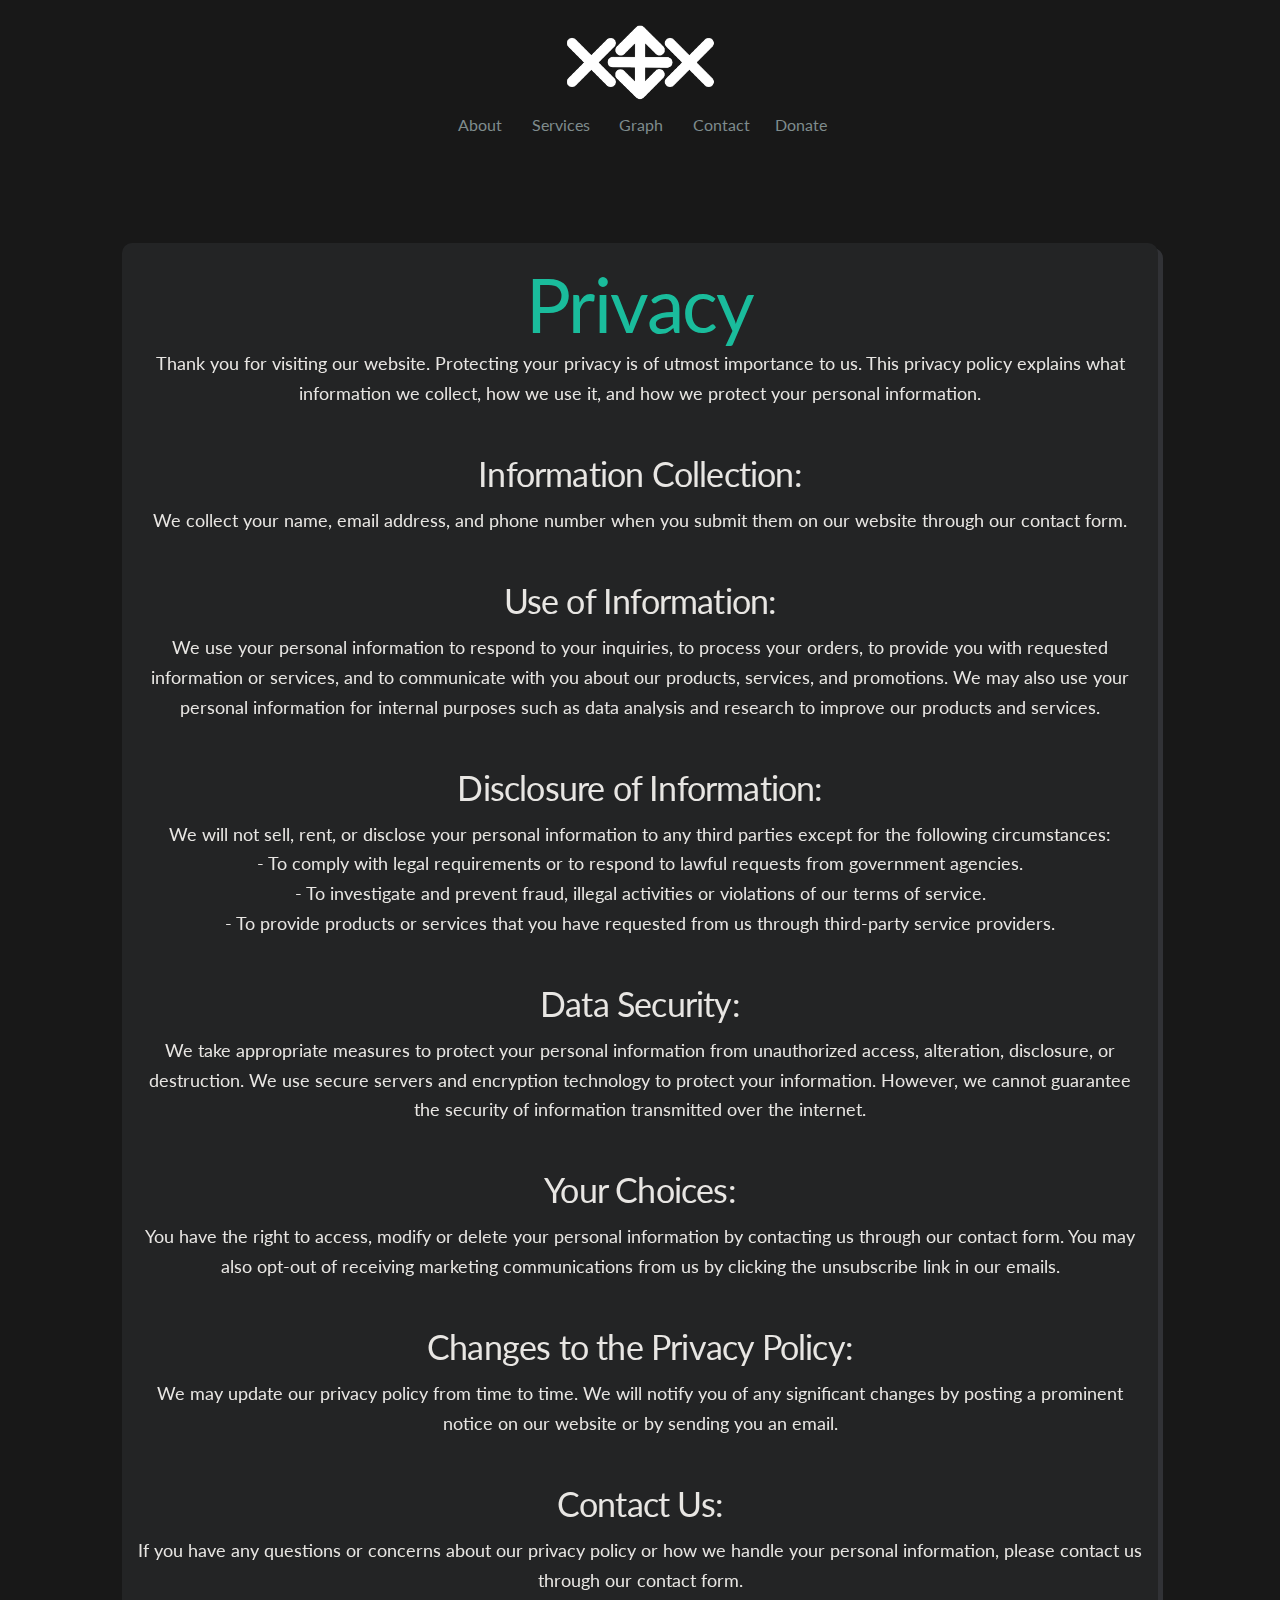
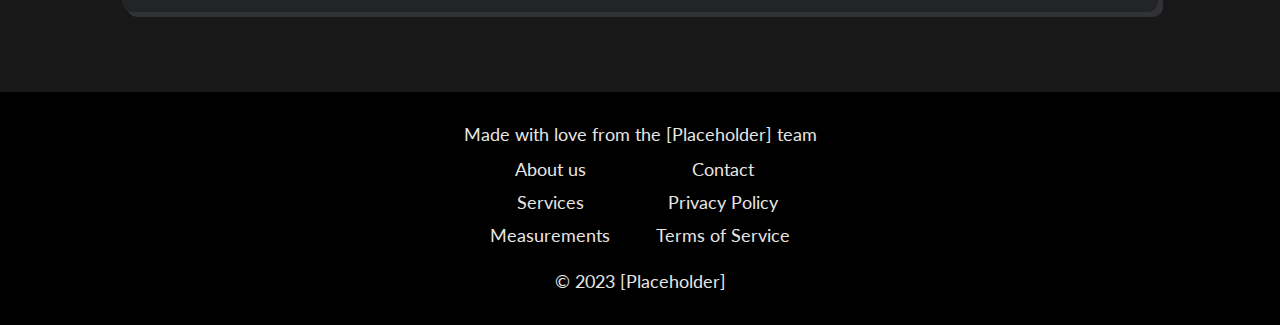
<file: privacy.html>
<html>
  <head>
    <!-- Meta Data -->
    <title>[Placeholder]</title>
    <meta http-equiv="Content-Type" content="text/html; charset=UTF-8"/>
    <meta name="viewport" content="width=device-width, initial-scale=1, maximum-scale=1.0, user-scalable=no"/>

    <meta property="og:site_name" content="[Placeholder]"/>
    <meta property="og:title" content="[Placeholder]" />
    <meta property="og:url" content="https://lis351.harutohiroki.com/"/>
    <meta property="og:type" content="website"/>
    <meta property="og:image" content="/assets/images/logo.png"/>
    <meta property="og:description" content="[Placeholder]"/>
    <meta property="og:locale" content="en_US" />
    <meta content="[Placeholder]" name="description" />

    <meta name="twitter:title" content="[Placeholder]"/>
    <meta name="twitter:description" content="[Placeholder]"/>
    <meta name="twitter:card" content="summary_large_image"/>
    <meta name="twitter:image" content="/assets/images/logo.png"/>
    
    <link rel="icon" type="image/x-icon" href="assets/images/logo.png"> 
    <link rel="icon" type="image/png" href="assets/images/logo.png"> 
    <meta name="revisit-after" content="2 days">
    <meta name="keywords" content="Phong Do, [Placeholder], HarutoHiroki">

    <link rel="canonical" href="https://lis351.harutohiroki.com/"/>
    <meta name="theme-color" content="#00FFD9">
    
    <!-- CSS -->
    <link href="assets/css/main.css" type="text/css" rel="stylesheet">
    <link href="assets/css/extra.css" type="text/css" rel="stylesheet">
    <link rel="preconnect" href="https://fonts.googleapis.com">
    <link rel="preconnect" href="https://fonts.gstatic.com" crossorigin>
    <link href="https://fonts.googleapis.com/css2?family=Lato:wght@300&display=swap" rel="stylesheet">
    <link href="https://cdnjs.cloudflare.com/ajax/libs/font-awesome/5.15.1/css/all.min.css" rel="stylesheet">
    <!-- JavaScript -->
    <script src="assets/js/smoothscroll.min.js" type="text/javascript" charset="utf-8"></script>
    <script src="https://ajax.googleapis.com/ajax/libs/jquery/3.6.0/jquery.min.js"></script>
    <script src="assets/js/main.js" type="text/javascript" charset="utf-8"></script>
  </head>

  <body style="background-color: #181818;">
    <span class="loader">
      <img src="assets/images/logo.png">
      <h1>LOADING</h1>
      <script>
        $(window).on("load",function(){
            $(".loader").fadeOut(360);
        });
      </script>
    </span>
    
    <section class="fs">
      <!-- Navigation Bar-->
      <div class="co" style="position: relative; height:27%">
        <div class="bar" style="margin-top:17.5px">
          <div id="navdrop" class="nav-bar" style="background-color: rgba(255, 255, 255, 0); position: absolute; left: 5%; top:5%;">
            <span class="nav-bars" style="background-color: rgba(255, 255, 255, 0);"></span>
            <span class="nav-close-btn" style="background-color: rgba(255, 255, 255, 0);"></span>
            <div class="dropdown">
              <div class="dropdown-content">
                <a href="/#about" class="asbestos-text">About</a>
                <a href="/services" class="asbestos-text">Services</a>
                <a href="https://graphtool.harutohiroki.com/" class="asbestos-text" target="_blank">GraphTool</a>
                <a href="/#contact" class="asbestos-text">Contact</a>
                <a href="https://www.paypal.me/realharutohiroki" class="asbestos-text" target="_blank">Donate</a>
              </div>
            </div>
          </div>

          <div class="bar-logo">
            <a href="/" >
              <img src="assets/images/logo.png" style="width: 150px; max-width: 150px; height: auto; padding: 0 0" alt="Logo" />
            </a>
          </div>
          <div class="bar-btn">
            <a id="bar1" href="/#about" class="btn" style="color: #7f8c8d; padding: 0 .3em;" >About</a>   
            <a id="bar2" href="/services" class="btn" style="color: #7f8c8d; padding: 0 .3em;" >Services</a>
            <a id="bar3" href="https://graphtool.harutohiroki.com/" class="btn" style="color: #7f8c8d; padding: 0 .3em;" target="_blank" >Graph</a>   
            <a id="bar4" href="/#contact" class="btn" style="color: #7f8c8d; padding: 0 .3em;" >Contact</a>   
            <a id="bar5" href="https://www.paypal.me/realharutohiroki" class="btn" style="color: #7f8c8d; padding: 0 0;" target="_blank" >Donate</a>
          </div>
        </div>
      </div>
      <div class="cont">
        <div class="box-container center" id="services" style="background-color: #232425; filter:drop-shadow(5px 5px 0 rgba(66, 69, 75, 0.6));">
          <div class="one-full column center"><h1><span style="color: #1abc9c;">Privacy</span></h1></div>
          <div class="one-full column center">
            <p>Thank you for visiting our website. Protecting your privacy is of utmost importance to us. This privacy policy explains what information we collect, how we use it, and how we protect your personal information.</p>

            <h5 style="margin-top: 1.2em; margin-bottom:0.2em;">Information Collection:</h5>
            <p>We collect your name, email address, and phone number when you submit them on our website through our contact form.</p>
              
            <h5 style="margin-top: 1.2em; margin-bottom:0.2em;">Use of Information:</h5>
            <p>We use your personal information to respond to your inquiries, to process your orders, to provide you with requested information or services, and to communicate with you about our products, services, and promotions. We may also use your personal information for internal purposes such as data analysis and research to improve our products and services.</p>
              
            <h5 style="margin-top: 1.2em; margin-bottom:0.2em;">Disclosure of Information:</h5>
            <p>We will not sell, rent, or disclose your personal information to any third parties except for the following circumstances:</p>
              
            <p>- To comply with legal requirements or to respond to lawful requests from government agencies.</p>
            <p>- To investigate and prevent fraud, illegal activities or violations of our terms of service.</p>
            <p>- To provide products or services that you have requested from us through third-party service providers.</p>
            <h5 style="margin-top: 1.2em; margin-bottom:0.2em;">Data Security:</h5>
            <p>We take appropriate measures to protect your personal information from unauthorized access, alteration, disclosure, or destruction. We use secure servers and encryption technology to protect your information. However, we cannot guarantee the security of information transmitted over the internet.</p>
              
            <h5 style="margin-top: 1.2em; margin-bottom:0.2em;">Your Choices:</h5>
            <p>You have the right to access, modify or delete your personal information by contacting us through our contact form. You may also opt-out of receiving marketing communications from us by clicking the unsubscribe link in our emails.</p>
              
            <h5 style="margin-top: 1.2em; margin-bottom:0.2em;">Changes to the Privacy Policy:</h5>
            <p>We may update our privacy policy from time to time. We will notify you of any significant changes by posting a prominent notice on our website or by sending you an email.</p>
              
            <h5 style="margin-top: 1.2em; margin-bottom:0.2em;">Contact Us:</h5>
            <p>If you have any questions or concerns about our privacy policy or how we handle your personal information, please contact us through our <a href="/#contact">contact form</a>.</p>
          </div>
        </div>
      </div>
    </section>
    
    <footer class="center box-container" style="border-radius: 0; background-color:black;">
      <div class="fbarcontent"><p style="margin: 0;">Made with love from the [Placeholder] team</p></div>

      <div class="fbarcontent center" style="width: 300px; overflow: hidden; margin-top: 5px !important; margin-bottom: 5px !important;">
        <div style="float: left;">
          <p><a href="/#about" class="asbestos-text">About us</a></p>
          <p><a href="/services" class="asbestos-text">Services</a></p>
          <p><a href="https://graphtool.harutohiroki.com/" class="asbestos-text" target="_blank">Measurements</a></p>
        </div>
        <div style="float:right;">
          <p><a href="/#contact" class="asbestos-text">Contact</a></p>
          <p><a href="/privacy" class="asbestos-text">Privacy Policy</a></p>
          <p><a href="/terms-of-service" class="asbestos-text">Terms of Service</a></p>
        </div>
      </div>

      <div class="fbarcontent" style="margin-bottom: 1%;"><p style="margin: 0;">© 2023 [Placeholder]</p></div>
    </footer>
  </body>
</html>
</file>
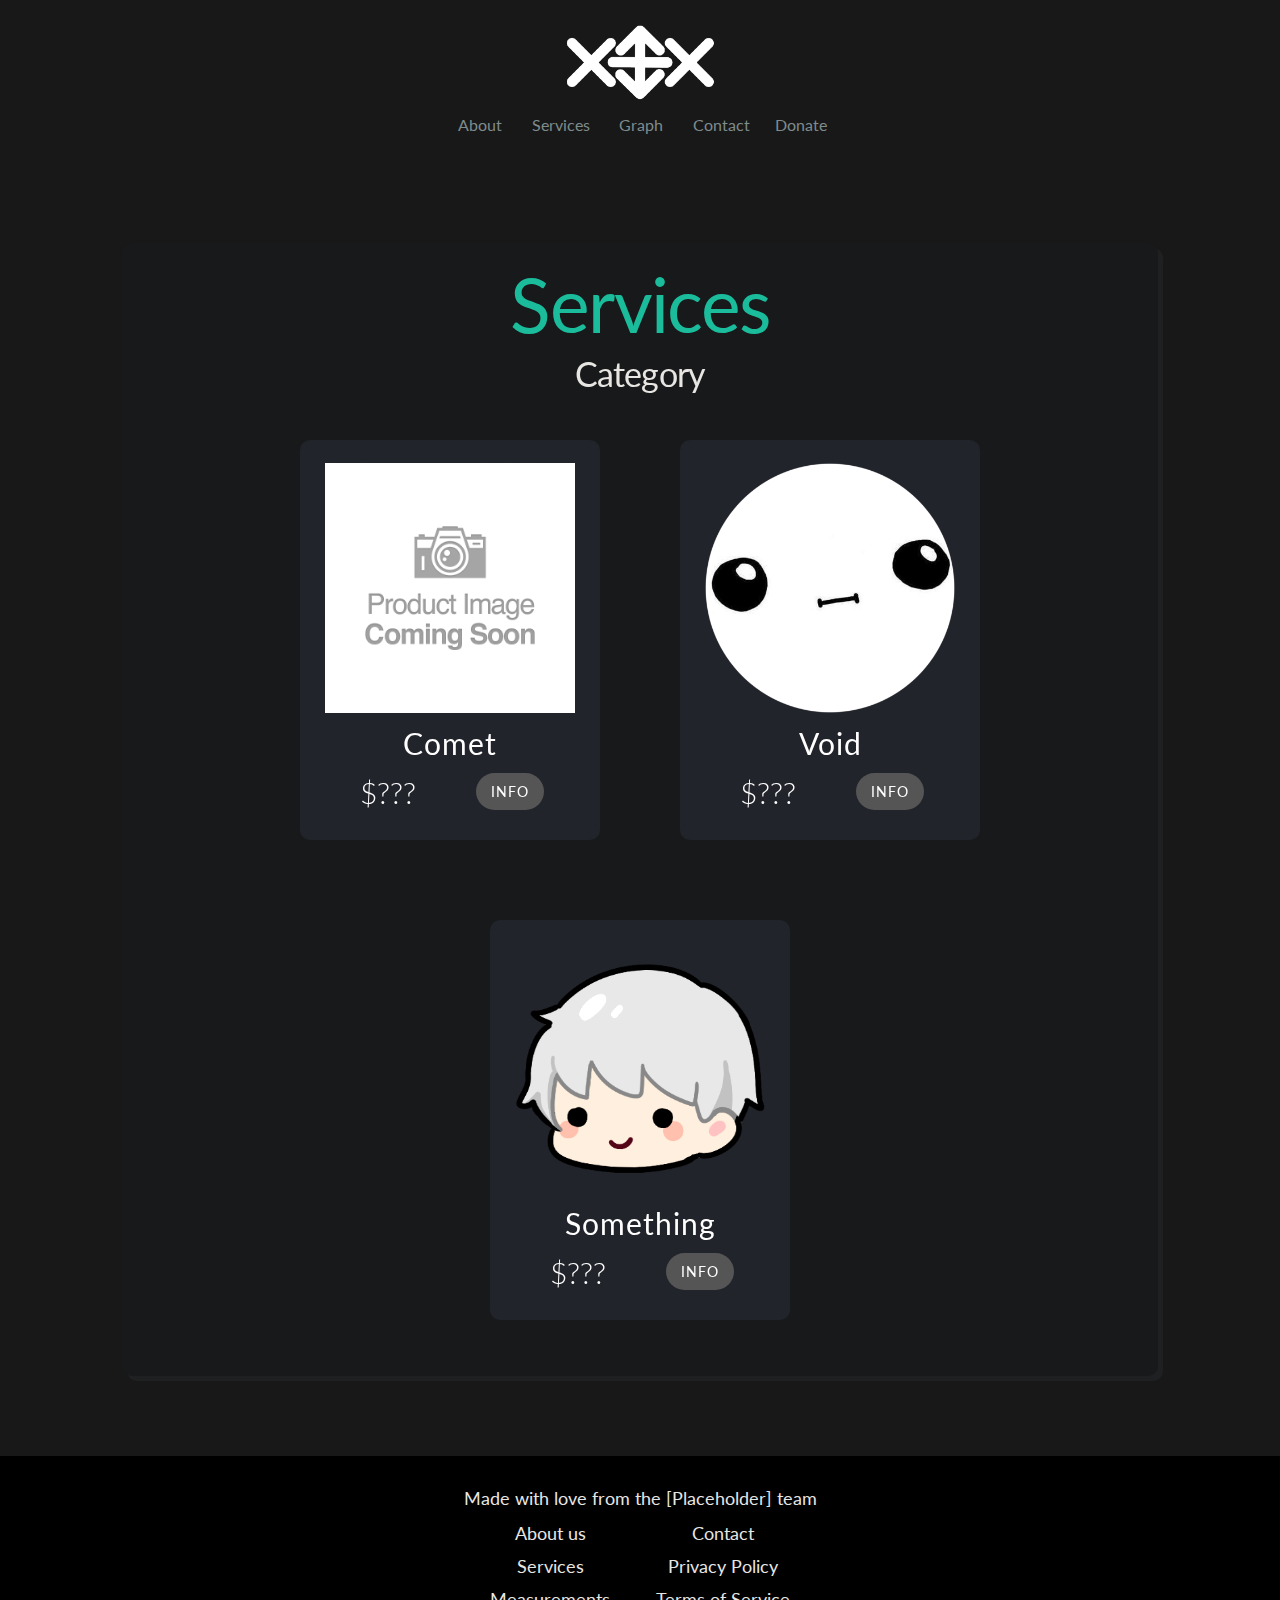
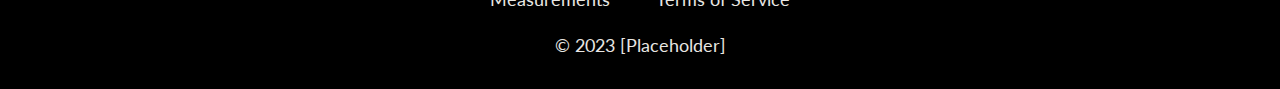
<file: services.html>
<html>
  <head>
    <!-- Meta Data -->
    <title>[Placeholder]</title>
    <meta http-equiv="Content-Type" content="text/html; charset=UTF-8"/>
    <meta name="viewport" content="width=device-width, initial-scale=1, maximum-scale=1.0, user-scalable=no"/>

    <meta property="og:site_name" content="[Placeholder]"/>
    <meta property="og:title" content="[Placeholder]" />
    <meta property="og:url" content="https://lis351.harutohiroki.com/"/>
    <meta property="og:type" content="website"/>
    <meta property="og:image" content="/assets/images/logo.png"/>
    <meta property="og:description" content="[Placeholder]"/>
    <meta property="og:locale" content="en_US" />
    <meta content="[Placeholder]" name="description" />

    <meta name="twitter:title" content="[Placeholder]"/>
    <meta name="twitter:description" content="[Placeholder]"/>
    <meta name="twitter:card" content="summary_large_image"/>
    <meta name="twitter:image" content="/assets/images/logo.png"/>
    
    <link rel="icon" type="image/x-icon" href="assets/images/logo.png"> 
    <link rel="icon" type="image/png" href="assets/images/logo.png"> 
    <meta name="revisit-after" content="2 days">
    <meta name="keywords" content="Phong Do, [Placeholder], HarutoHiroki">

    <link rel="canonical" href="https://lis351.harutohiroki.com/"/>
    <meta name="theme-color" content="#00FFD9">
    
    <!-- CSS -->
    <link href="assets/css/main.css" type="text/css" rel="stylesheet">
    <link href="assets/css/extra.css" type="text/css" rel="stylesheet">
    <link rel="preconnect" href="https://fonts.googleapis.com">
    <link rel="preconnect" href="https://fonts.gstatic.com" crossorigin>
    <link href="https://fonts.googleapis.com/css2?family=Lato:wght@300&display=swap" rel="stylesheet">
    <link href="https://cdnjs.cloudflare.com/ajax/libs/font-awesome/5.15.1/css/all.min.css" rel="stylesheet">
    <!-- JavaScript -->
    <script src="assets/js/smoothscroll.min.js" type="text/javascript" charset="utf-8"></script>
    <script src="https://ajax.googleapis.com/ajax/libs/jquery/3.6.0/jquery.min.js"></script>
    <script src="assets/js/main.js" type="text/javascript" charset="utf-8"></script>
  </head>

  <body style="background-color: #181818;">
    <span class="loader">
      <img src="assets/images/logo.png">
      <h1>LOADING</h1>
      <script>
        $(window).on("load",function(){
            $(".loader").fadeOut(360);
        });
      </script>
    </span>
    
    <section class="fs">
      <!-- Navigation Bar-->
      <div class="co" style="position: relative; height:27%">
        <div class="bar" style="margin-top:17.5px">
          <div id="navdrop" class="nav-bar" style="background-color: rgba(255, 255, 255, 0); position: absolute; left: 5%; top:5%;">
            <span class="nav-bars" style="background-color: rgba(255, 255, 255, 0);"></span>
            <span class="nav-close-btn" style="background-color: rgba(255, 255, 255, 0);"></span>
            <div class="dropdown">
              <div class="dropdown-content">
                <a href="/#about" class="asbestos-text">About</a>
                <a href="/services" class="asbestos-text">Services</a>
                <a href="https://graphtool.harutohiroki.com/" class="asbestos-text" target="_blank">GraphTool</a>
                <a href="/#contact" class="asbestos-text">Contact</a>
                <a href="https://www.paypal.me/realharutohiroki" class="asbestos-text" target="_blank">Donate</a>
              </div>
            </div>
          </div>

          <div class="bar-logo">
            <a href="/" >
              <img src="assets/images/logo.png" style="width: 150px; max-width: 150px; height: auto; padding: 0 0" alt="Logo" />
            </a>
          </div>
          <div class="bar-btn">
            <a id="bar1" href="/#about" class="btn" style="color: #7f8c8d; padding: 0 .3em;" >About</a>   
            <a id="bar2" href="/services" class="btn" style="color: #7f8c8d; padding: 0 .3em;" >Services</a>
            <a id="bar3" href="https://graphtool.harutohiroki.com/" class="btn" style="color: #7f8c8d; padding: 0 .3em;" target="_blank" >Graph</a>   
            <a id="bar4" href="/#contact" class="btn" style="color: #7f8c8d; padding: 0 .3em;" >Contact</a>   
            <a id="bar5" href="https://www.paypal.me/realharutohiroki" class="btn" style="color: #7f8c8d; padding: 0 0;" target="_blank" >Donate</a>
          </div>
        </div>
      </div>
      <div class="cont">
        

      <div class="box-container column" id="services" style="background-color: #18191a; filter:drop-shadow(5px 5px 0 rgba(36, 38, 41, 0.6))">
        <div class="one-full column center"><h1><span style="color: #1abc9c;">Services</span></h1></div>
        <div class="one-full column center"><h5 style="margin-bottom:0px;">Category</h5></div>
        <div class="product-container">
          <div class="product">
            <div class="product-card">
              <h2 class="name">Comet</h2>
              <span class="price">$???</span>
              <a class="popup-btn">Info</a>
              <img src="assets/images/comet.png" class="product-img" alt="Product Image 1">
            </div>
            <div class="popup-view">
              <div class="popup-card">
                <a><i class="fas fa-times close-btn"></i></a>
                <div class="product-img">
                  <img src="assets/images/comet.png" alt="Product Image 1">
                </div>
                <div class="info">
                  <h2>Comet</h2>
                  <p><span style="font-weight: bold;">Product Description:</span><br>Lorem Ipsum</p>
                  <span class="price">$???.00</span>
                  <a href="#contact" class="inquire-btn">Inquire</a>
                </div>
              </div>
            </div>
          </div>

          <div class="product">
            <div class="product-card">
              <h2 class="name">Void</h2>
              <span class="price">$???</span>
              <a class="popup-btn">Info</a>
              <img src="assets/images/profile.png" class="product-img" alt="Product Image 2">
            </div>
            <div class="popup-view">
              <div class="popup-card">
                <a><i class="fas fa-times close-btn"></i></a>
                <div class="product-img">
                  <img src="assets/images/profile.png" alt="Product Image 2">
                </div>
                <div class="info">
                  <h2>Void</h2>
                  <p><span style="font-weight: bold;">Product Description:</span><br>Lorem Ipsum</p>
                  <span class="price">$???.00</span>
                  <a href="#contact" class="inquire-btn">Inquire</a>
                </div>
              </div>
            </div>
          </div>
          
          <div class="product">
            <div class="product-card">
              <h2 class="name">Something</h2>
              <span class="price">$???</span>
              <a class="popup-btn">Info</a>
              <img src="assets/images/icon.png" class="product-img" alt="Product Image 3">
            </div>
            <div class="popup-view">
              <div class="popup-card">
                <a><i class="fas fa-times close-btn"></i></a>
                <div class="product-img">
                  <img src="assets/images/icon.png" alt="Product Image 3">
                </div>
                <div class="info">
                  <h2>Something</h2>
                  <p><span style="font-weight: bold;">Product Description:</span><br>Lorem Ipsum</p>
                  <span class="price">$???.00</span>
                  <a href="#contact" class="inquire-btn">Inquire</a>
                </div>
              </div>
            </div>
          </div>
        </div>
      </div>
    </section>
    
    <footer class="center box-container" style="border-radius: 0; background-color:black;">
      <div class="fbarcontent"><p style="margin: 0;">Made with love from the [Placeholder] team</p></div>

      <div class="fbarcontent center" style="width: 300px; overflow: hidden; margin-top: 5px !important; margin-bottom: 5px !important;">
        <div style="float: left;">
          <p><a href="/#about" class="asbestos-text">About us</a></p>
          <p><a href="/services" class="asbestos-text">Services</a></p>
          <p><a href="https://graphtool.harutohiroki.com/" class="asbestos-text" target="_blank">Measurements</a></p>
        </div>
        <div style="float:right;">
          <p><a href="/#contact" class="asbestos-text">Contact</a></p>
          <p><a href="/privacy" class="asbestos-text">Privacy Policy</a></p>
          <p><a href="/terms-of-service" class="asbestos-text">Terms of Service</a></p>
        </div>
      </div>

      <div class="fbarcontent" style="margin-bottom: 1%;"><p style="margin: 0;">© 2023 [Placeholder]</p></div>
    </footer>
    <script type="text/javascript">
      var popupViews = document.querySelectorAll('.popup-view');
      var popupBtns = document.querySelectorAll('.popup-btn');
      var closeBtns = document.querySelectorAll('.close-btn');
  
      //javascript for quick view button
      var popup = function(popupClick){
        popupViews[popupClick].classList.add('active');
      }
  
      popupBtns.forEach((popupBtn, i) => {
        popupBtn.addEventListener("click", () => {
          popup(i);
        });
      });
  
      //javascript for close button
      closeBtns.forEach((closeBtn) => {
        closeBtn.addEventListener("click", () => {
          popupViews.forEach((popupView) => {
            popupView.classList.remove('active');
          });
        });
      });
    </script>
  </body>
</html>
</file>
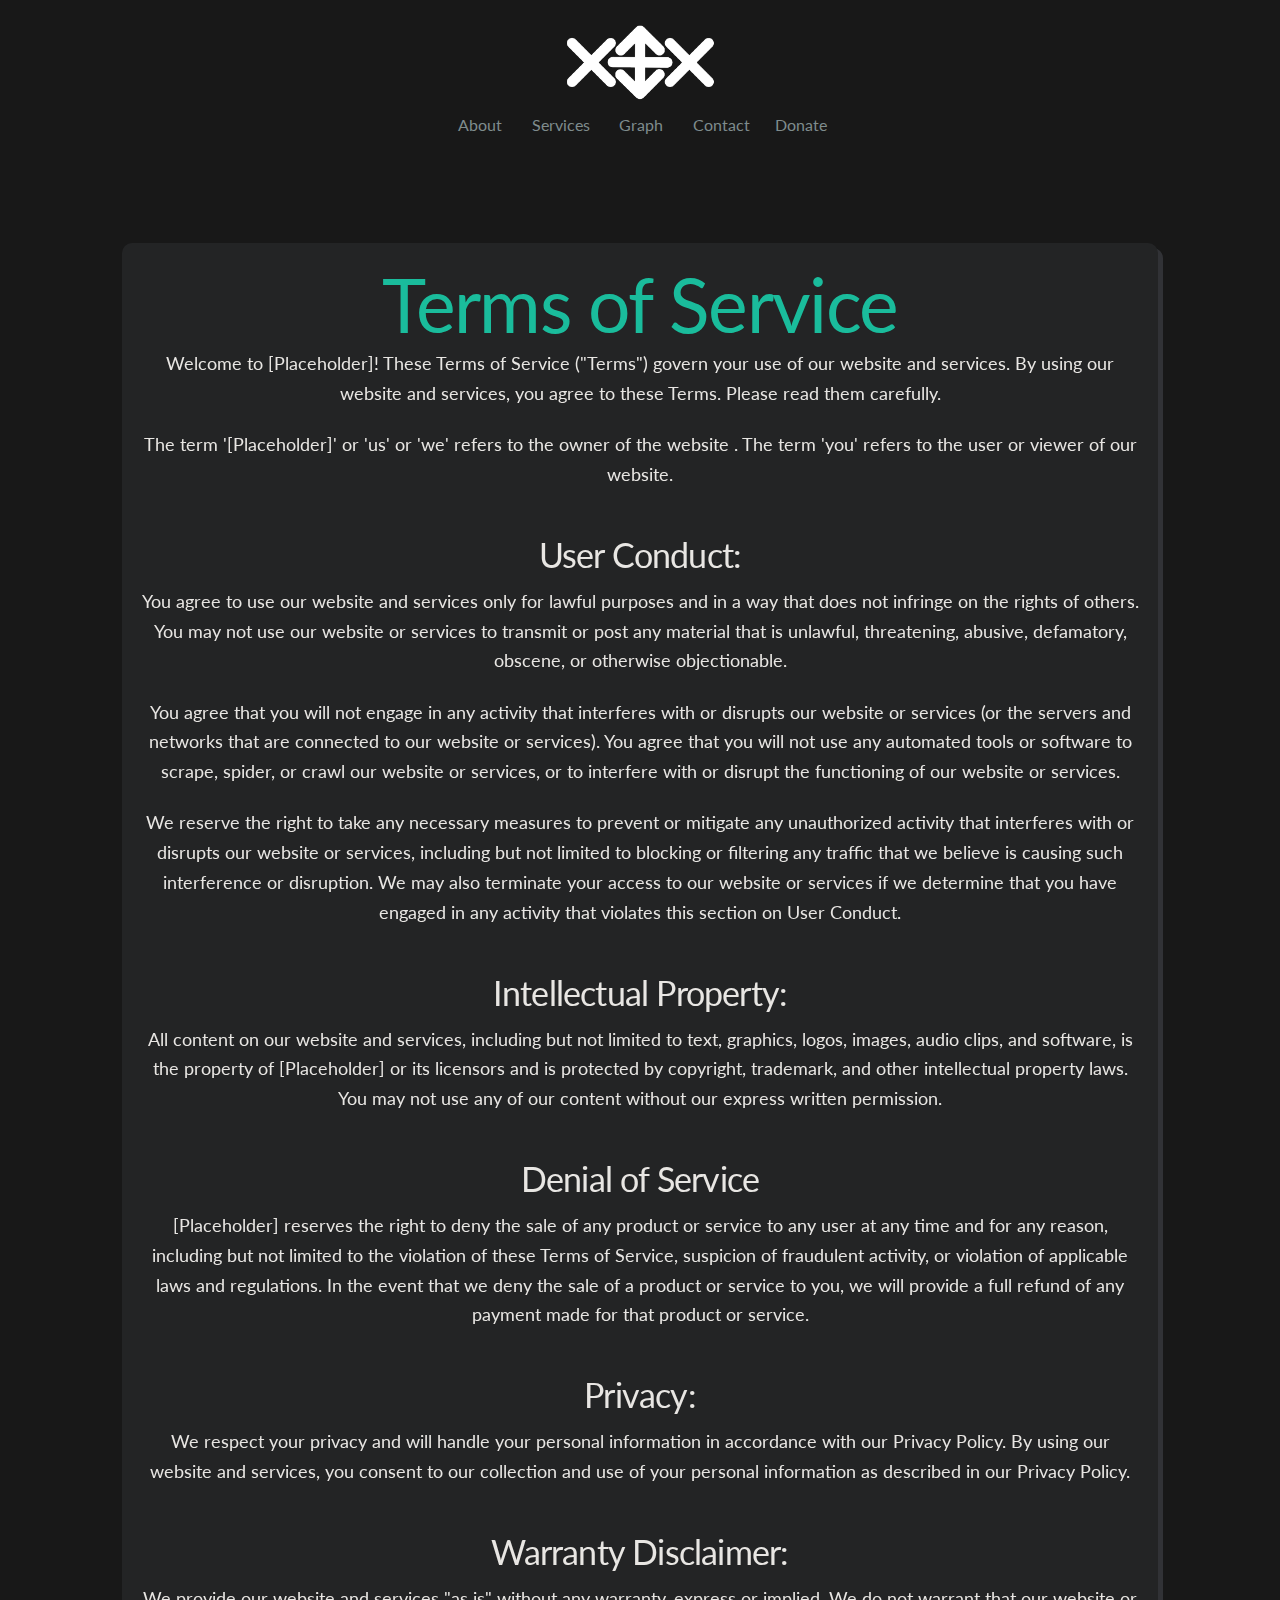
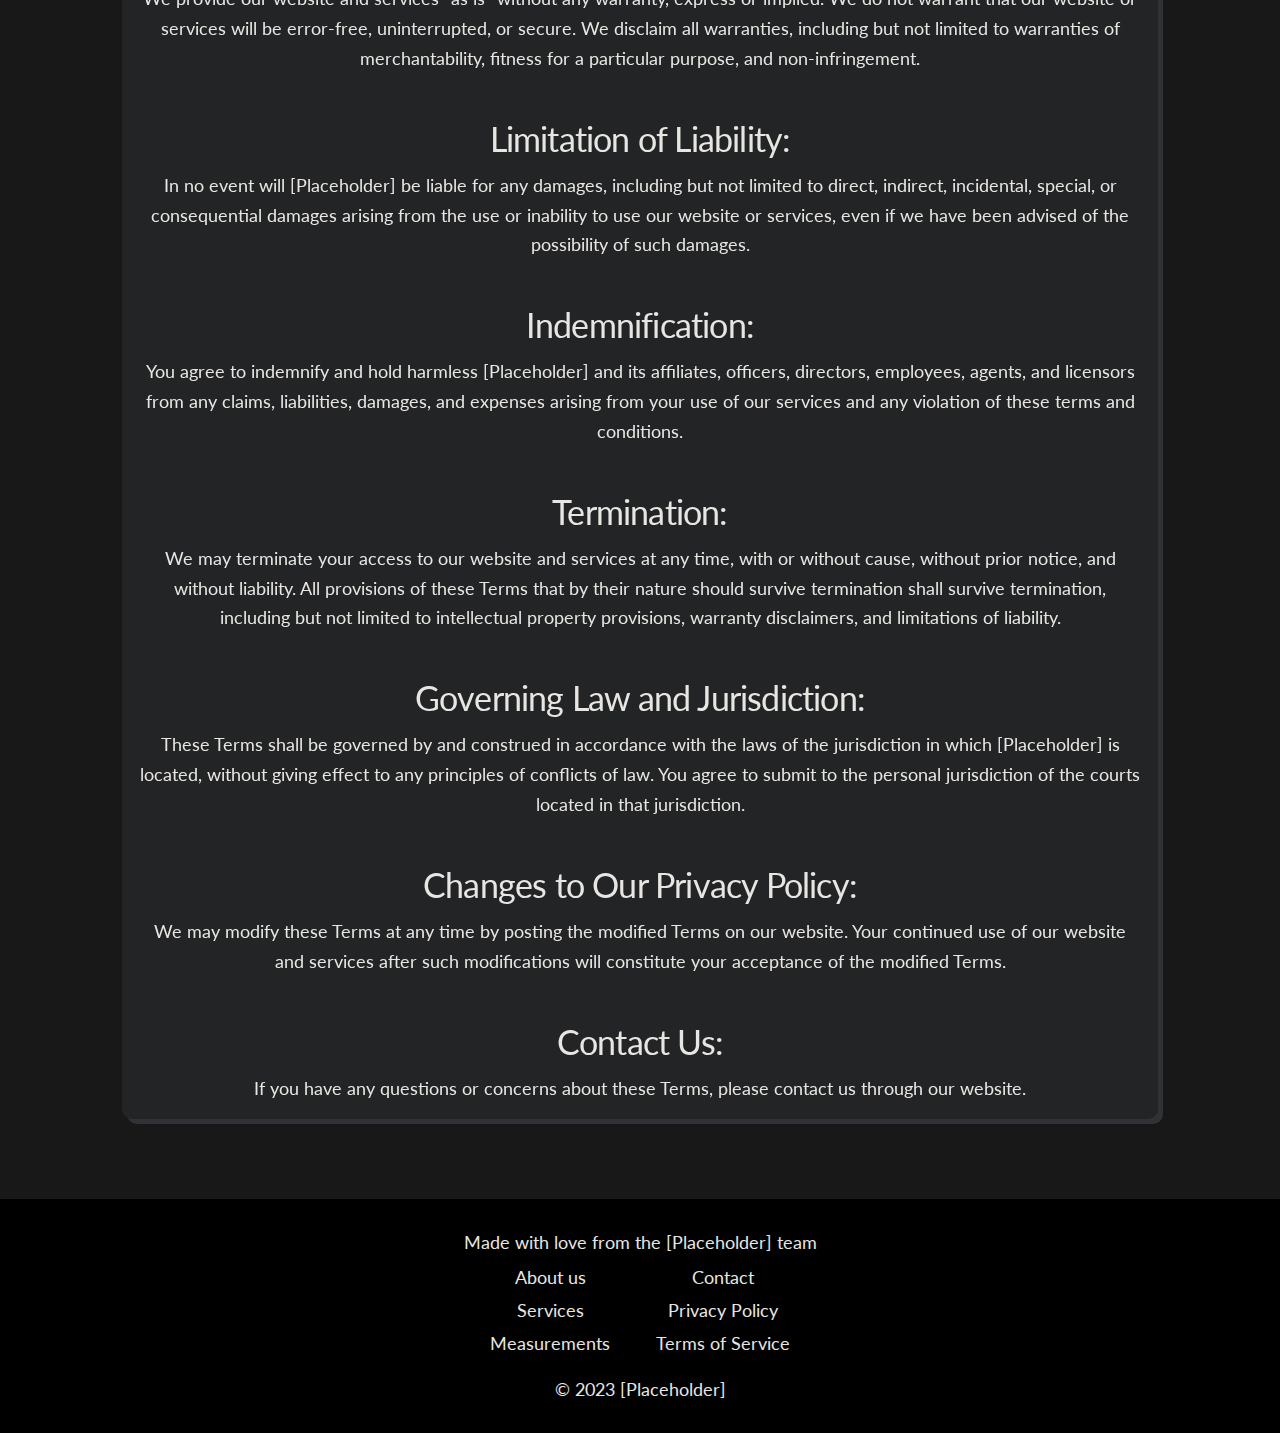
<file: terms-of-service.html>
<html>
  <head>
    <!-- Meta Data -->
    <title>[Placeholder]</title>
    <meta http-equiv="Content-Type" content="text/html; charset=UTF-8"/>
    <meta name="viewport" content="width=device-width, initial-scale=1, maximum-scale=1.0, user-scalable=no"/>

    <meta property="og:site_name" content="[Placeholder]"/>
    <meta property="og:title" content="[Placeholder]" />
    <meta property="og:url" content="https://lis351.harutohiroki.com/"/>
    <meta property="og:type" content="website"/>
    <meta property="og:image" content="/assets/images/cropped.png"/>
    <meta property="og:description" content="[Placeholder]"/>
    <meta property="og:locale" content="en_US" />
    <meta content="[Placeholder]" name="description" />

    <meta name="twitter:title" content="[Placeholder]"/>
    <meta name="twitter:description" content="[Placeholder]"/>
    <meta name="twitter:card" content="summary_large_image"/>
    <meta name="twitter:image" content="/assets/images/cropped.png"/>
    
    <link rel="icon" type="image/x-icon" href="assets/images/transparent.png"> 
    <link rel="icon" type="image/png" href="assets/images/transparent.png"> 
    <meta name="revisit-after" content="2 days">
    <meta name="keywords" content="Phong Do, [Placeholder], HarutoHiroki">

    <link rel="canonical" href="https://lis351.harutohiroki.com/"/>
    <meta name="theme-color" content="#00FFD9">
    
    <!-- CSS -->
    <link href="assets/css/main.css" type="text/css" rel="stylesheet">
    <link href="assets/css/extra.css" type="text/css" rel="stylesheet">
    <link rel="preconnect" href="https://fonts.googleapis.com">
    <link rel="preconnect" href="https://fonts.gstatic.com" crossorigin>
    <link href="https://fonts.googleapis.com/css2?family=Lato:wght@300&display=swap" rel="stylesheet">
    <link href="https://cdnjs.cloudflare.com/ajax/libs/font-awesome/5.15.1/css/all.min.css" rel="stylesheet">
    <!-- JavaScript -->
    <script src="assets/js/smoothscroll.min.js" type="text/javascript" charset="utf-8"></script>
    <script src="https://ajax.googleapis.com/ajax/libs/jquery/3.6.0/jquery.min.js"></script>
    <script src="assets/js/main.js" type="text/javascript" charset="utf-8"></script>
  </head>

  <body style="background-color: #181818;">
    <span class="loader">
      <img src="assets/images/logo.png">
      <h1>LOADING</h1>
      <script>
        $(window).on("load",function(){
            $(".loader").fadeOut(360);
        });
      </script>
    </span>
    
    <section class="fs">
      <!-- Navigation Bar-->
      <div class="co" style="position: relative; height:27%">
        <div class="bar" style="margin-top:17.5px">
          <div id="navdrop" class="nav-bar" style="background-color: rgba(255, 255, 255, 0); position: absolute; left: 5%; top:5%;">
            <span class="nav-bars" style="background-color: rgba(255, 255, 255, 0);"></span>
            <span class="nav-close-btn" style="background-color: rgba(255, 255, 255, 0);"></span>
            <div class="dropdown">
              <div class="dropdown-content">
                <a href="/#about" class="asbestos-text">About</a>
                <a href="/services" class="asbestos-text">Services</a>
                <a href="https://graphtool.harutohiroki.com/" class="asbestos-text" target="_blank">GraphTool</a>
                <a href="/#contact" class="asbestos-text">Contact</a>
                <a href="https://www.paypal.me/realharutohiroki" class="asbestos-text" target="_blank">Donate</a>
              </div>
            </div>
          </div>

          <div class="bar-logo">
            <a href="/" >
              <img src="assets/images/logo.png" style="width: 150px; height: auto; padding: 0 0;" alt="Logo" />
            </a>
          </div>
          <div class="bar-btn">
            <a id="bar1" href="/#about" class="btn" style="color: #7f8c8d; padding: 0 .3em;" >About</a>   
            <a id="bar2" href="/services" class="btn" style="color: #7f8c8d; padding: 0 .3em;" >Services</a>
            <a id="bar3" href="https://graphtool.harutohiroki.com/" class="btn" style="color: #7f8c8d; padding: 0 .3em;" target="_blank" >Graph</a>   
            <a id="bar4" href="/#contact" class="btn" style="color: #7f8c8d; padding: 0 .3em;" >Contact</a>   
            <a id="bar5" href="https://www.paypal.me/realharutohiroki" class="btn" style="color: #7f8c8d; padding: 0 0;" target="_blank" >Donate</a>
          </div>
        </div>
      </div>
      <div class="cont">
        <div class="box-container center" id="services" style="background-color: #232425; filter:drop-shadow(5px 5px 0 rgba(66, 69, 75, 0.6));">
          <div class="one-full column center"><h1><span style="color: #1abc9c;">Terms of Service</span></h1></div>
          <div class="one-full column center">
            <p>Welcome to [Placeholder]! These Terms of Service ("Terms") govern your use of our website and services. By using our website and services, you agree to these Terms. Please read them carefully.</p>
            
            <p style="margin-top: 1.2em;">The term '[Placeholder]' or 'us' or 'we' refers to the owner of the website . The term 'you' refers to the user or viewer of our website.</p>

            <h5 style="margin-top: 1.2em; margin-bottom:0.2em;">User Conduct:</h5>
            <p>You agree to use our website and services only for lawful purposes and in a way that does not infringe on the rights of others. You may not use our website or services to transmit or post any material that is unlawful, threatening, abusive, defamatory, obscene, or otherwise objectionable.</p>
            
            <p style="margin-top: 1.2em">
              You agree that you will not engage in any activity that interferes with or disrupts our website or services (or the servers and networks that are connected to our website or services). You agree that you will not use any automated tools or software to scrape, spider, or crawl our website or services, or to interfere with or disrupt the functioning of our website or services. 
            </p>            

            <p style="margin-top: 1.2em">
              We reserve the right to take any necessary measures to prevent or mitigate any unauthorized activity that interferes with or disrupts our website or services, including but not limited to blocking or filtering any traffic that we believe is causing such interference or disruption. 
              We may also terminate your access to our website or services if we determine that you have engaged in any activity that violates this section on User Conduct.
            </p>

            <h5 style="margin-top: 1.2em; margin-bottom:0.2em;">Intellectual Property:</h5>
            <p>All content on our website and services, including but not limited to text, graphics, logos, images, audio clips, and software, is the property of [Placeholder] or its licensors and is protected by copyright, trademark, and other intellectual property laws. You may not use any of our content without our express written permission.</p>
              
            <h5 style="margin-top: 1.2em; margin-bottom:0.2em;">Denial of Service</h5>
            <p>[Placeholder] reserves the right to deny the sale of any product or service to any user at any time and for any reason, including but not limited to the violation of these Terms of Service, suspicion of fraudulent activity, or violation of applicable laws and regulations. In the event that we deny the sale of a product or service to you, we will provide a full refund of any payment made for that product or service.</p>

            <h5 style="margin-top: 1.2em; margin-bottom:0.2em;">Privacy:</h5>
            <p>We respect your privacy and will handle your personal information in accordance with our <a href="/privacy">Privacy Policy</a>. By using our website and services, you consent to our collection and use of your personal information as described in our <a href="/privacy">Privacy Policy</a>.</p>
              
            <h5 style="margin-top: 1.2em; margin-bottom:0.2em;">Warranty Disclaimer:</h5>
            <p>We provide our website and services "as is" without any warranty, express or implied. We do not warrant that our website or services will be error-free, uninterrupted, or secure. We disclaim all warranties, including but not limited to warranties of merchantability, fitness for a particular purpose, and non-infringement.</p>

            <h5 style="margin-top: 1.2em; margin-bottom:0.2em;">Limitation of Liability:</h5>
            <p>In no event will [Placeholder] be liable for any damages, including but not limited to direct, indirect, incidental, special, or consequential damages arising from the use or inability to use our website or services, even if we have been advised of the possibility of such damages.</p>
    
            <h5 style="margin-top: 1.2em; margin-bottom:0.2em;">Indemnification:</h5>
            <p>You agree to indemnify and hold harmless [Placeholder] and its affiliates, officers, directors, employees, agents, and licensors from any claims, liabilities, damages, and expenses arising from your use of our services and any violation of these terms and conditions.</p>
              
            <h5 style="margin-top: 1.2em; margin-bottom:0.2em;">Termination:</h5>
            <p>We may terminate your access to our website and services at any time, with or without cause, without prior notice, and without liability. All provisions of these Terms that by their nature should survive termination shall survive termination, including but not limited to intellectual property provisions, warranty disclaimers, and limitations of liability.</p>
              
            <h5 style="margin-top: 1.2em; margin-bottom:0.2em;">Governing Law and Jurisdiction:</h5>
            <p>These Terms shall be governed by and construed in accordance with the laws of the jurisdiction in which [Placeholder] is located, without giving effect to any principles of conflicts of law. You agree to submit to the personal jurisdiction of the courts located in that jurisdiction.</p>

            <h5 style="margin-top: 1.2em; margin-bottom:0.2em;">Changes to Our Privacy Policy:</h5>
            <p>We may modify these Terms at any time by posting the modified Terms on our website. Your continued use of our website and services after such modifications will constitute your acceptance of the modified Terms.</p>

            <h5 style="margin-top: 1.2em; margin-bottom:0.2em;">Contact Us:</h5>
            <p>If you have any questions or concerns about these Terms, please <a href="/#contact">contact us</a> through our website.</p>
          </div>
        </div>
      </div>
    </section>
    
    <footer class="center box-container" style="border-radius: 0; background-color:black;">
      <div class="fbarcontent"><p style="margin: 0;">Made with love from the [Placeholder] team</p></div>

      <div class="fbarcontent center" style="width: 300px; overflow: hidden; margin-top: 5px !important; margin-bottom: 5px !important;">
        <div style="float: left;">
          <p><a href="/#about" class="asbestos-text">About us</a></p>
          <p><a href="/#services" class="asbestos-text">Services</a></p>
          <p><a href="https://graphtool.harutohiroki.com/" class="asbestos-text" target="_blank">Measurements</a></p>
        </div>
        <div style="float:right;">
          <p><a href="/#contact" class="asbestos-text">Contact</a></p>
          <p><a href="/privacy" class="asbestos-text">Privacy Policy</a></p>
          <p><a href="/terms-of-service" class="asbestos-text">Terms of Service</a></p>
        </div>
      </div>

      <div class="fbarcontent" style="margin-bottom: 1%;"><p style="margin: 0;">© 2023 [Placeholder]</p></div>
    </footer>

  </body>
</html>
</file>
<file: assets/css/main.css>
html,
body {
  background-color: #151515;
  color: #fff;
  font-weight: normal;
  margin: 0;
  overflow-x: hidden;
}
h1,
h2,
h3,
h4,
h5,
h6 {
  margin-bottom: 2rem;
  margin-top: 0
}
input,
select,
textarea {
  background-color: #303030;
  border: 0;
  border-radius: 4px;
  box-shadow: none;
  box-sizing: border-box;
  color: #fff;
  height: 38px;
  padding: 6px 10px
}
input[type="checkbox"],
input[type="radio"] {
  height: auto;
  padding: initial
}
input,
textarea,
select,
fieldset {
  margin-bottom: 1rem
}
label,
legend {
  display: block;
  font-weight: 600;
  margin-bottom: 0.5rem
}
form {
  margin-bottom: 0
}
p {
  margin-top: 0
}
a {
  color: #1eaedb;
  text-decoration: none
}
a:hover {
  color: #0fa0ce
}
h1 {
  font-size: 3.8rem;
  letter-spacing: -0.1rem;
  line-height: 1.2
}
h2 {
  font-size: 3.4rem;
  letter-spacing: -0.1rem;
  line-height: 1.25
}
h3 {
  font-size: 2.8rem;
  letter-spacing: -0.1rem;
  line-height: 1.3
}
h4 {
  font-size: 2.2rem;
  letter-spacing: -0.08rem;
  line-height: 1.35
}
h5 {
  font-size: 1.7rem;
  letter-spacing: -0.05rem;
  line-height: 1.5
}
h6 {
  font-size: 1.5rem;
  letter-spacing: 0;
  line-height: 1.6
}
table {
  border-collapse: collapse;
  width: 100%;
}
td, th {
  border: 1px solid #303030;
  text-align: left;
  padding: 8px;
}
tr:nth-child(even) {
  background-color: #292929;
}
@font-face {
  font-family: 'Lato', sans-serif;
  src: url('https://fonts.googleapis.com/css2?family=Lato:wght@300&display=swap');
}
html, body, div, span, applet, object, iframe,
h1, h2, h3, h4, h5, h6, p, blockquote, pre,
a, abbr, acronym, address, big, cite, code,
del, dfn, em, font, img, input, ins, kbd, q, s, samp,
small, strike, strong, sub, sup, tt, var,
b, u, i, center, dl, dt, dd, ol, ul, li,
fieldset, form, label, legend, table,
caption, tbody, textarea, tfoot, thead, tr, th, td  {
  font-family: 'Lato', sans-serif;
  font-weight:normal;
  font-style:normal;
  color: #e8e6e3
}
@media(min-width: 550px) {
  h1 {
    font-size: 4.7rem
  }
  h2 {
    font-size: 3.9rem
  }
  h3 {
    font-size: 3.3rem
  }
  h4 {
    font-size: 2.7rem
  }
  h5 {
    font-size: 2.1rem
  }
  h6 {
    font-size: 1.5rem
  }
}
.buttons {
  align-items: center;
  display: flex;
  justify-content: center;
  text-align: center
}
button {
  background-color: #464646;
  border: 0;
  box-shadow: 0 3px 0 0 #141414;
  color: #fff;
  margin: 0.5em;
  outline: none;
  padding: 0.3em 0.8em;
  position: relative
}
button.btn {
  box-shadow: unset !important
}
button:active {
  box-shadow: none !important;
  top: 2
}
.btn,
input[type="submit"] {
  backface-visibility: hidden;
  -webkit-backface-visibility: hidden;
  -ms-backface-visibility: hidden;
  -moz-backface-visibility: hidden;
  -o-backface-visibility: hidden;
  background-color: transparent;
  border: 0;
  border-radius: 5px;
  box-sizing: border-box;
  color: #fff;
  cursor: pointer;
  display: inline-block;
  font-size: 16px;
  height: 38px;
  line-height: 38px;
  margin: 0.5em;
  padding: 0 30px;
  text-align: center;
  text-decoration: none;
  white-space: nowrap
}
.btn:hover,
input[type="submit"]:hover {
  transition: filter 200ms ease;
  -webkit-transition: filter 200ms ease;
  -ms-transition: filter 200ms ease;
  -moz-transition: filter 200ms ease;
  -o-transition: filter 200ms ease;
  color: #fff;
  filter:brightness(65%)
}
.center-object {
  align-items: center;
  display: flex;
  flex-direction: column;
  height: 100%;
  justify-content: center;
  position: absolute;
  top: 0;
  vertical-align: middle;
  width: 100%
}
.center-text {
  text-align: center !important
}
.fullscreen {
  background-color: #181818;
  position: relative
}
.fullscreen .background {
  background-attachment: fixed;
  background-position: center;
  background-repeat: no-repeat;
  background-size: cover;
  filter:blur(0px) brightness(50%);
  height: 100%;
  width: 100%
}
.fullscreen .background.slideshow {
  transition: opacity 1s ease-in;
  -webkit-transition: opacity 1s ease-in;
  -ms-transition: opacity 1s ease-in;
  -moz-transition: opacity 1s ease-in;
  -o-transition: opacity 1s ease-in;
  position: absolute
}
.nav-bar:not(.fixed)+.fullscreen .background {
  height: calc(100% - 3em)
}
.fullscreen .me {
  justify-content: center;
  width: 100%
}
.me {
  align-items: center;
  display: flex;
  flex-direction: column;
  height: auto;
  padding: 1rem 0;
  z-index: 10
}
.me.unset {
  flex-direction: unset
}
.me.unset .unset {
  margin-left: 0.5em
}
.me.unset .unset .title,
.me.unset .unset .undertitle {
  flex-direction: column;
  margin: 0
}
.me .title {
  font-size: 5rem;
  letter-spacing: 2px; 
  margin: 0.25em;
  margin-bottom: 0;
}
.me .undertitle {
  font-size: 2.5rem;
  letter-spacing: 1px;
  margin: 0
}
.container {
  box-sizing: border-box;
  margin: 1.5em auto 2.5em;
  max-width: 1100px;
  padding: 0 2em;
  position: relative;
  padding: 0 2em
}
.box-container {
  border-radius: 10px;
  margin-bottom: 2.5em;
  padding: 1em;
  position: relative
}
.box-container p { 
  font-size: 18px; 
  margin-bottom: .2em; 
  line-height: 1.65em !important;
}
.nav-bar {
  height: 3em;
  background: #303030;
  display: flex;
  flex-direction: row;
  vertical-align: middle;
  justify-content: center;
  z-index: 5
}
.nav-bar .nav-bars {
  display: inline-block;
  cursor: pointer;
  width: 3em;
  height: 3em;
  border-radius: 0 5px 5px 0;
  padding: 0 0.5em;
  background: url("https://api.iconify.design/ei:navicon.svg?color=white") no-repeat center center/contain;
  transition: background-color 200ms ease;
  -webkit-transition: background-color 200ms ease;
  -ms-transition: background-color 200ms ease;
  -moz-transition: background-color 200ms ease;
  -o-transition: background-color 200ms ease
}
.nav-bar .nav-bars.nav--expand {
  background-image: url("https://api.iconify.design/ic:outline-close.svg?color=white");
  background-color: #181818;
  transition: background-color 200ms ease;
  -webkit-transition: background-color 200ms ease;
  -ms-transition: background-color 200ms ease;
  -moz-transition: background-color 200ms ease;
  -o-transition: background-color 200ms ease
}
.nav-bar .nav-bars.nav--expand+.nav {
  transform: translate3d(0, 0, 0);
  transition: transform 200ms ease;
  -webkit-transition: transform 200ms ease;
  -ms-transition: transform 200ms ease;
  -moz-transition: transform 200ms ease;
  -o-transition: transform 200ms ease
}
.nav-bar .nav-close {
  position: absolute;
  cursor: pointer;
  left: 0;
  width: calc(100% - 1em);
  height: 3em;
  margin-top: -4em;
  background: url('https://api.iconify.design/ic:outline-close.svg?color=white') no-repeat center center/contain #222
}
.nav-bar.fixed {
  position: fixed;
  width: 100%
}
.nav-bar.fixed .nav-close {
  display: none
}
.nav-bar h1,
.nav-bar h2,
.nav-bar h3,
.nav-bar h4,
.nav-bar h5,
.nav-bar h6 {
  margin: 0.1em 0.25em;
  font-size: 2em;
  width: 100%;
  display: inline-block
}
.nav-bar .nav {
  position: fixed;
  left: 0;
  padding: 1em;
  background: #181818;
  display: flex;
  height: calc(100% - 5em);
  width:100%;
  margin-top: 3em;
  z-index: 10;
  transform: translate3d(-100%, 0, 0);
  transition: transform 200ms ease;
  -webkit-transition: transform 200ms ease;
  -ms-transition: transform 200ms ease;
  -moz-transition: transform 200ms ease;
  -o-transition: transform 200ms ease
}
.nav-bar .nav .nav-scroller {
  display: flex;
  flex-direction: column;
  overflow-y: scroll
}
.nav-bar .nav .nav-scroller::-webkit-scrollbar {
  width: 0px
}
.nav-bar .nav a {
  float: left;
  display: block;
  color: white;
  text-align: center;
  padding: 15px;
  text-decoration: none;
  font-size: 1.5em;
  margin: 0.25em 0.5em;
  transition: filter 200ms ease;
  -webkit-transition: filter 200ms ease;
  -ms-transition: filter 200ms ease;
  -moz-transition: filter 200ms ease;
  -o-transition: filter 200ms ease
}
.nav-bar .nav a:hover {
  background-color: #ddd;
  color: black;
  transition: filter 200ms ease;
  -webkit-transition: filter 200ms ease;
  -ms-transition: filter 200ms ease;
  -moz-transition: filter 200ms ease;
  -o-transition: filter 200ms ease;
  filter:brightness(65%)
}
.nav-bar .nav a.selected {
  color: #fff;
  pointer-events: none
}
.nav-bar .nav a.selected:hover {
  filter:brightness(100%)
}
.nav-bar .nav a.indent-1 {
  font-size: 1em;
  padding-left: 0.5em
}
.nav-bar .nav a.indent-2 {
  font-size: 1em;
  padding-left: 1em
}
.nav-bar .nav a.indent-3 {
  font-size: 1em;
  padding-left: 1.5em
}
.nav-bar .nav a.indent-4 {
  font-size: 1em;
  padding-left: 2em
}
.nav-bar .nav a.indent-5 {
  font-size: 1em;
  padding-left: 2.5em
}
.one-full.column p, .one-full.column h1 {
  margin: 0;
}
@media(max-width: 750px) {
  .fullscreen.half .background {
    height: 100%
  }
  .me {
    padding: 0
  }
  .me .title {
    font-size: 13vmin;
    margin: 0;
    text-align: center
  }
  .me .undertitle {
    font-size: 1.75rem;
    text-align: center
  }
  .me .image-title {
    height: 7em;
    width: 7em
  }
  .me.unset {
    flex-direction: column;
    margin-left: 0
  }
  .me.unset .unset {
    margin-left: 0
  }
  .buttons {
    align-items: center;
    display: flex;
    flex-flow: row wrap;
    justify-content: center
  }
  .buttons .btn {
    align-items: center;
    display: flex;
    font-size: 18px;
    justify-content: center;
    line-height: 20px;
    padding: 12px 60px !important;
    text-align: center;
    white-space: pre-line;
    width: calc(45% - 30px)
  }
  .buttons .btn i {
    margin-right: 10px
  }
  .buttons.one-line .btn {
    padding: 14px 8px;
    width: 75%
  }
}
.center {
  display: block !important;
  margin: 0 auto !important;
  text-align: center !important
}
.loader {
  background-color: #151515;
  width: 100%;
  height: 100%;
  position: fixed;
  display: flex;
  flex-direction: column;
  justify-content: center;
  align-items: center;
  z-index: 11;
  pointer-events: none;
}
.loader img {
  display: inline-block;
  width: 120px;
  height: auto;
  animation: loader 1.2s linear infinite;
  animation-timing-function: ease-in-out;
}
.loader h1 {
  margin: 30px 0px 0px 6px;
  color: white;
  font-size: 1.4rem;
  letter-spacing: 4px;
  text-align: center;
}
@keyframes loader {
  0% {
    transform: rotate(0deg);
  }
  35% {
    transform: rotate(180deg);
  }
  65% {
    transform: rotate(180deg);
  }
  100% {
    transform: rotate(360deg);
  }
}
.p-scroll__indicator {
  display: block;
  position: absolute;
  bottom: 0;
  left: 0;
  width: 2px;
  height: 100%;
}
.video-container {
  position: absolute;
  top: 0;
  bottom: 0;
  width: 100%;
  height: 100%; 
  overflow: hidden;
}
.video-container video {
  display: block;
  position: absolute;
  top: 30%;
  left: 50%;
  transform: translate(-50%, -30%);
  width: 100vw;
  min-width: 178.704vh;
  height: 100vh;
  min-height: 55.959vw
}
::-webkit-scrollbar {
  width: 7px;
  background: #151515
}
::-webkit-scrollbar-thumb {
  background: #d9d9d9;
  border-radius: 10px;
}
::-webkit-scrollbar-thumb:hover {
  background: #404047;
}
</file>
<file: assets/css/extra.css>
.bar {
  margin: 0;
  display: flex;
  justify-content: center;
  align-items: center;
  position: absolute; 
  flex-direction: column;
  top: 3%; 
  width: 100%;
}
.bar-logo {
  flex: 1;
}
.bar-btn {
  margin-top:.5%;
}

.nav-bar .nav-close-btn {
  float:left;
  cursor: pointer;
  width: 3em;
  height: 3em;
  border-radius: 0 5px 5px 0;
  padding: 0 0.5em;
  background: url("https://api.iconify.design/ic:outline-close.svg?color=white") no-repeat center center/contain;
  display: none;
}

.dropdown {
  position: relative;
  display: inline-block;
}

.dropdown-content {
  display: none;
  position: absolute;
  background-color: rgb(5, 5, 5, 0.99);
  min-width: 160px;
  box-shadow: 0px 8px 16px 0px rgba(0,0,0,0.2);
  z-index: 1;
}

.dropdown-content a {
  color: e8e6e3;
  padding: 12px 16px;
  text-decoration: none;
  display: block;
}

.dropdown-content a:hover {background-color: #000;}

input[type=text], input[type=email], select, textarea {
  width: 100%; /* Full width */
  padding: 12px; /* Some padding */ 
  border: 1px solid #ccc; /* Gray border */
  border-radius: 4px; /* Rounded borders */
  box-sizing: border-box; /* Make sure that padding and width stays in place */
  margin-top: 6px; /* Add a top margin */
  margin-bottom: 16px; /* Bottom margin */
  resize: vertical /* Allow the user to vertically resize the textarea (not horizontally) */
}

.fbarcontent {
  margin-top: 1% !important;
}

a:hover {color: #1abc9c;}

.fs {
  background-color: #181818;
  position: relative
}

.fs .cont {
  box-sizing: border-box;
  margin: 0 auto 5em;
  max-width: 1100px;
  padding: 0 2em;
  position: relative;
  padding: 0 2em
}

.co {
  align-items: center;
  display: flex;
  flex-direction: column;
  justify-content: center;
  position: absolute;
  top: 0;
  vertical-align: middle;
  width: 100%
}

.product-container{
  position: relative;
  display: flex;
  flex-wrap: wrap;
  justify-content: center;
  align-items: center;
  width: 100%;
}

.product .product-card{
  z-index: 1;
  background: #22242b;
  position: relative;
  width: 300px;
  height: 400px;
  margin: 40px;
  border-radius: 10px;
}

.product .product-card:before{
  content: '';
  position: absolute;
  display: block;
  top: 0;
  left: 0;
  width: 50%;
  height: 100%;
  border-top-left-radius: 10px;
  border-bottom-left-radius: 10px;
}

.product .product-card .product-img{
  z-index: 1;
  position: absolute;
  max-width: 250px;
  top: 37%;
  left: 50%;
  transform: translate(-50%, -50%);
}

.product .product-card .name{
  z-index: 2;
  color: #fff;
  position: absolute;
  width: 100%;
  text-align: center;
  bottom: 45px;
  font-size: 30px;
  letter-spacing: 1px;
}

.product .product-card .price{
  z-index: 2;
  color: #fff;
  position: absolute;
  text-align: left;
  bottom: 30px;
  left: 20%;
  font-size: 30px;
  font-weight: 300;
}

.product .product-card .popup-btn{
  z-index: 2;
  color: #fff;
  background: #555;
  position: absolute;
  bottom: 30px;
  left: 70%;
  transform: translateX(-50%);
  font-size: 14px;
  text-transform: uppercase;
  text-decoration: none;
  letter-spacing: 1px;
  padding: 10px 15px;
  border-radius: 20px;
  cursor: pointer;
}

/*Styles for popup view*/

.product .popup-view{
  z-index: 2;
  position: fixed;
  top: 0;
  right: 0;
  bottom: 0;
  left: 0;
  display: flex;
  justify-content: center;
  align-items: center;
  opacity: 0;
  visibility: hidden;
  transition: 0.25s;
}

.product .popup-view.active{
  opacity: 1;
  visibility: visible;
}

.product .popup-card{
  position: relative;
  display: flex;
  width: 800px;
  height: 500px;
  margin: 20px;
}

.product .popup-card .product-img{
  z-index: 2;
  background: #2e2f32;
  position: relative;
  display: flex;
  justify-content: center;
  align-items: center;
  width: 50%;
  height: 80%;
  transform: translateY(120px);
  border-top-left-radius: 10px;
  border-bottom-left-radius: 10px;
}

.product .popup-card .product-img img{
  z-index: 2;
  position: relative;
  height: 100%;
  width: auto;
  border-top-left-radius: 10px;
  border-bottom-left-radius: 10px;
}

.product .popup-card .info{
  z-index: 2;
  background: #2e2f32;
  display: flex;
  flex-direction: column;
  align-items: center;
  text-align: center;
  width: 50%;
  height: 80%;
  box-sizing: border-box;
  transform: translateY(120px);
  padding: 35px;
  border-top-right-radius: 10px;
  border-bottom-right-radius: 10px;
}

.product .popup-card .close-btn{
  color: #555;
  z-index: 3;
  position: absolute;
  right: 0;
  font-size: 20px;
  margin: 20px;
  cursor: pointer;
  transform: translate(-3px, 120px);
}

.product .popup-card .info h2{
  font-size: 40px;
  line-height: 20px;
  margin: 10px;
}

.product .popup-card .info h2 span{
  font-size: 15px;
  text-transform: uppercase;
  letter-spacing: 2px;
}

.product .popup-card .info p{
  font-size: 16px;
  margin: 10px;
}

.product .popup-card .info .price{
  font-size: 30px;
  font-weight: 300;
  margin: 10px;
}

.product .popup-card .info .inquire-btn{
  color: #fff;
  background: #1abc9c;
  font-size: 16px;
  font-weight: 600;
  text-align: center;
  text-decoration: none;
  text-transform: uppercase;
  margin: 10px auto;
  padding: 10px 50px;
  border-radius: 20px;
}

/*Responsive styles*/

@media (max-width: 900px){
  .product .popup-card{
    flex-direction: column;
    width: 550px;
    height: auto;
  }

  .product .popup-card .product-img{
    z-index: 3;
    width: 100%;
    height: 200px;
    transform: translateY(45px);
    border-bottom-left-radius: 0;
    border-top-left-radius: 10px;
    border-top-right-radius: 10px;
  }

  .product .popup-card .product-img img{
    left: initial;
    max-width: 100%;
    border-top-left-radius: 0;
    border-bottom-left-radius: 0;
  }

  .product .popup-card .info{
    width: 100%;
    height: auto;
    padding: 20px;
    transform: translateY(44px);
    border-top-left-radius: 0;
    border-top-right-radius: 0;
    border-bottom-left-radius: 10px;
  }

  .product .popup-card .info h2{
    margin: 0px 5px 5px 5px;
    font-size: 25px;
  }

  .product .popup-card .info h2 span{
    font-size: 10px;
  }

  .product .popup-card .info p{
    margin: 5px;
    font-size: 16px;
  }

  .product .popup-card .info .price{
    margin: 5px;
    font-size: 25px;
  }

  .product .popup-card .info .inquire-btn{
    margin: 5px auto;
    padding: 5px 40px;
    font-size: 14px;
  }

  .product .popup-card .close-btn{
    z-index: 4;
    transform: translate(-3px, 45px);
  }
}
.loader-sw {
  background-color: #151515;
  width: 100%;
  height: 100%;
  position: fixed;
  display: flex;
  flex-direction: column;
  justify-content: center;
  align-items: center;
  z-index: 11;
  pointer-events: none;
}
.loader-sw img {
  display: inline-block;
  width: 175px;
  height: auto;
}
.loader-sw h1 {
  margin: 30px 0px 0px 6px;
  color: white;
  letter-spacing: 4px;
  text-align: center;
  width: 9.5ch;
  animation: typing 1s steps(9), blink .5s step-end infinite
alternate;
  white-space: nowrap;
  overflow: hidden;
  border-right: 3px solid;
  font-size: 2em;
}

@keyframes typing {
  from {
    width: 0;
  }
}
    
@keyframes blink {
  50% {
    border-color: transparent;
  }
}

ul {
  list-style: none;
  vertical-align: baseline;
  outline: 0;
  border: 0;
  background: transparent;
  padding: 0;
  font-size: 100%;
}

.bgm-toggle {
  position: absolute; 
  margin: 0; 
  bottom: 30; 
  right: 5; 
  font-size: 11.3px !important;
  cursor: pointer;
}

.sound_vis {
  display: flex;
  position: relative;
  justify-content: space-between;
  align-items: flex-end;
  cursor: pointer;
  margin: 0 auto;
  width: 30px;
  height: 24px;
  -webkit-box-pack: justify;
  -webkit-box-align: end;
}

.sound_vis::before {
  display: block;
  position: absolute;
  bottom: 0;
  left: 0;
  background: #fff;
  width: 100%;
  height: 0%;
  content: "";
}

.sound_playing .sound_vis .line1 {
  height: 60%;
  margin-right: 3px;
}

.sound_playing .sound_vis .line2 {
  height: 70%;
  margin-right: 3px;
}

.sound_playing .sound_vis .line3 {
  height: 100%;
  margin-right: 3px;
}

.sound_playing .sound_vis .line4 {
  height: 55%;
  margin-right: 3px;
}

.sound_playing .sound_vis .line5 {
  height: 100%;
  margin-right: 3px;
}

.sound_playing .sound_vis .line6 {
  height: 30%;
  margin-right: 3px;
}

.sound_playing .sound_vis .line1::before {
  -webkit-animation: audio-visualizer-1 2s linear infinite;
  animation: audio-visualizer-1 2s linear infinite;
}

.sound_playing .sound_vis .line2::before {
  -webkit-animation: audio-visualizer-2 2s linear infinite;
  animation: audio-visualizer-2 2s linear infinite;
}

.sound_playing .sound_vis .line3::before {
  -webkit-animation: audio-visualizer-3 2s linear infinite alternate;
  animation: audio-visualizer-3 2s linear infinite alternate;
}

.sound_playing .sound_vis .line4::before {
  animation: audio-visualizer-2 2s linear infinite reverse;
}

.sound_playing .sound_vis .line5::before {
  animation: audio-visualizer-1 2s linear infinite reverse;
}

.sound_playing .sound_vis .line6::before {
  animation: audio-visualizer-3 2s linear infinite alternate-reverse;
}

@-webkit-keyframes audio-visualizer-1 {
  0% {
    height: 100%;
  }
  20% {
    height: 30%;
  }
  40% {
    height: 70%;
  }
  60% {
    height: 30%;
  }
  80% {
    height: 40%;
  }
  100% {
    height: 100%;
  }
}

@keyframes audio-visualizer-1 {
  0% {
    height: 100%;
  }
  20% {
    height: 30%;
  }
  40% {
    height: 70%;
  }
  60% {
    height: 30%;
  }
  80% {
    height: 40%;
  }
  100% {
    height: 100%;
  }
}

@-webkit-keyframes audio-visualizer-2 {
  0% {
    height: 100%;
  }
  20% {
    height: 80%;
  }
  40% {
    height: 50%;
  }
  60% {
    height: 100%;
  }
  80% {
    height: 0%;
  }
  100% {
    height: 100%;
  }
}

@keyframes audio-visualizer-2 {
  0% {
    height: 100%;
  }
  20% {
    height: 80%;
  }
  40% {
    height: 50%;
  }
  60% {
    height: 100%;
  }
  80% {
    height: 0%;
  }
  100% {
    height: 100%;
  }
}

@-webkit-keyframes audio-visualizer-3 {
  0% {
    height: 100%;
  }
  20% {
    height: 60%;
  }
  40% {
    height: 80%;
  }
  60% {
    height: 50%;
  }
  80% {
    height: 90%;
  }
  100% {
    height: 100%;
  }
}

@keyframes audio-visualizer-3 {
  0% {
    height: 100%;
  }
  20% {
    height: 60%;
  }
  40% {
    height: 80%;
  }
  60% {
    height: 50%;
  }
  80% {
    height: 90%;
  }
  100% {
    height: 100%;
  }
}
</file>
